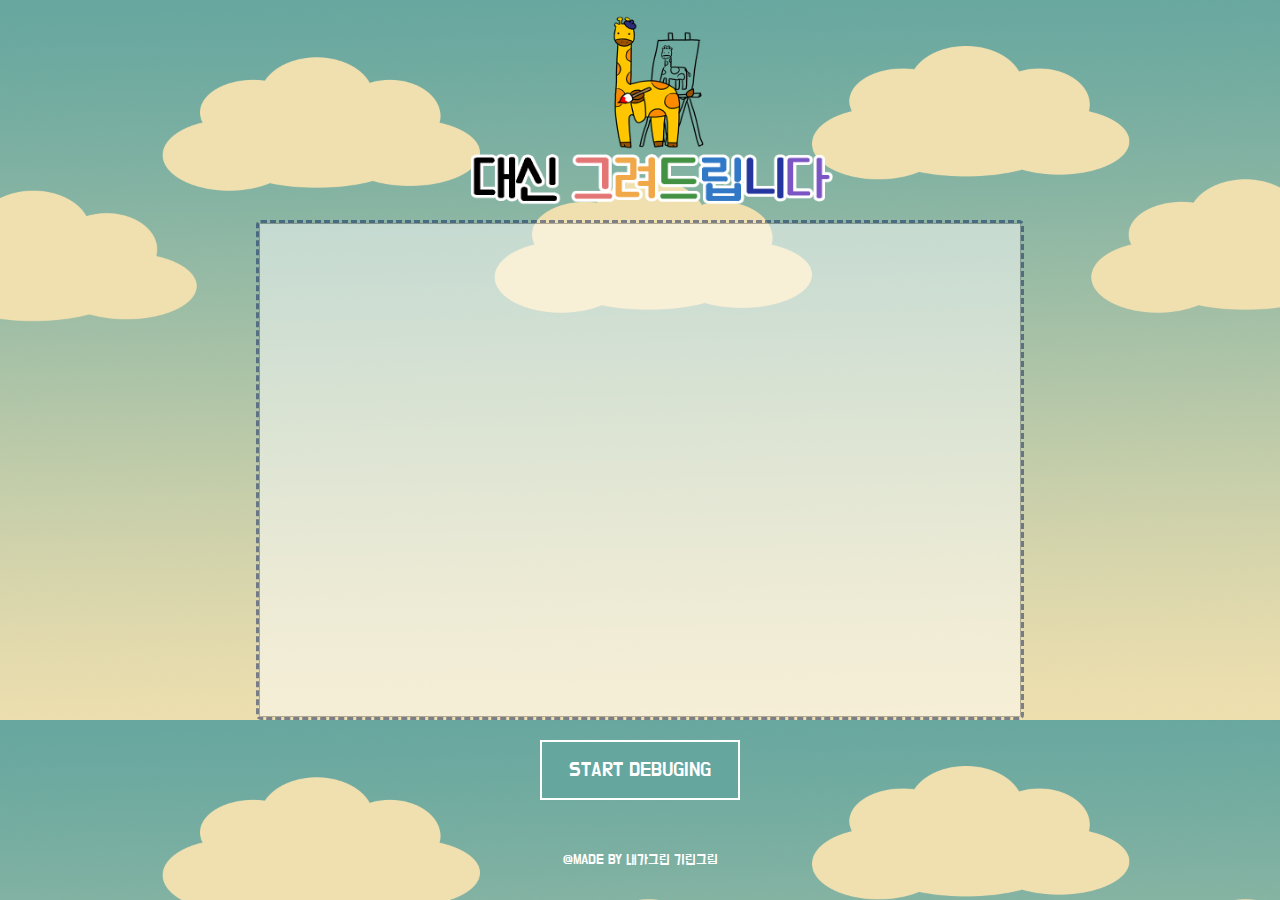
<file: Frontend/Index.html>
<!DOCTYPE HTML>
    <html lang="ko">
        <head>
            <meta charset="utf-8">
            <script src="https://ajax.googleapis.com/ajax/libs/jquery/3.3.1/jquery.min.js"></script>
            <link rel="stylesheet" href="https://maxcdn.bootstrapcdn.com/bootstrap/3.4.0/css/bootstrap.min.css">
            <title>대신 그려드립니다</title>
            <link href="https://fonts.googleapis.com/css?family=Do+Hyeon&display=swap&subset=korean" rel="stylesheet">
            <link href="https://fonts.googleapis.com/css?family=Jua&display=swap&subset=korean" rel="stylesheet">
        </head>
        <body>
     
        <div id="total">

            <div id="title">
                <img src="title.png" width="850px" height="250px" id="img_logo"/>
            </div>
            </br><br/><br/>
            
            <form action="run.php" method="POST">
                <div id="textfield">
                    <input type="text" id="putText" name="code" required />
                </div>
                <br/><br/><br/><br/>
                <div id="footer">
                    <input type="submit" id="submit" value="START DEBUGING">
                    <p id="made">@MADE BY 내가그린 기린그림</p>
                </div>
                
              </form>
              <!--
            <div id="textfield">
            <input type="text" value="PUT YOUR CODE HERE!" id="putText" name ="code" onkeypress="if(event.keyCode==13) {Enter();}">
            </div>
            <br/><br/><br/><br/>

-->
        </div>
        <script src="Index.js"></script>
        <link rel="stylesheet" href="Index.css">
        </body>
</html>
</file>
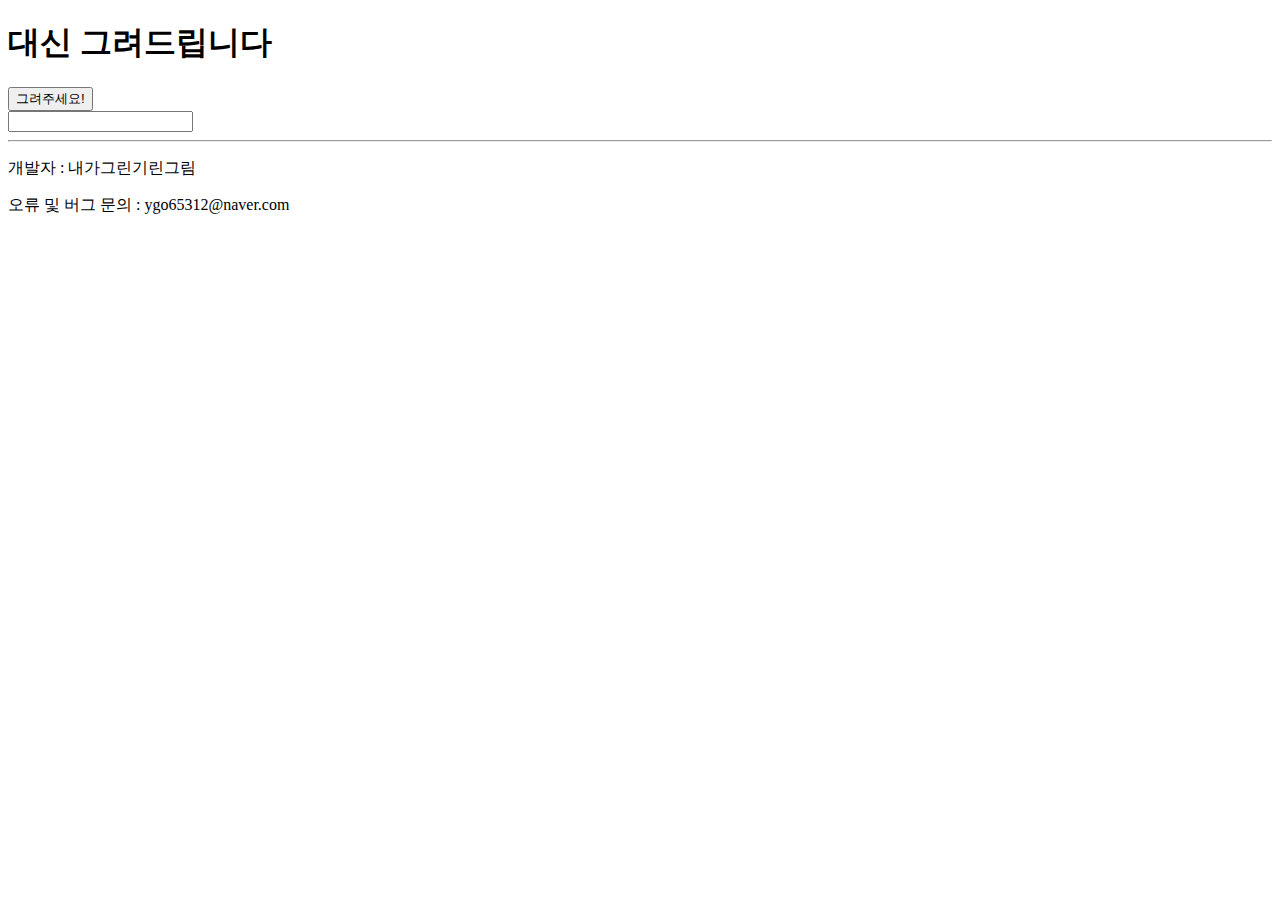
<file: Backend/main.html>
<!DOCTYPE html>
<html lang="ko" dir="ltr">
  <head>
    <meta charset="utf-8">
    <title>대신 그려드립니다</title>
  </head>
  <body>
    <header>
        <h1>대신 그려드립니다</h1>
    </header>
    <section>
      <form action="debugging_page.php" method="POST">
        <input type="submit" id="submit" value="그려주세요!">
        <br>
        <input type="text" id="code" name="code" required />
      </form>
    </section>
    <footer>
        <hr>
        <p>개발자 : 내가그린기린그림</p>
        <p>오류 및 버그 문의 : ygo65312@naver.com</p>
    </footer>
  </body>
</html>
</file>
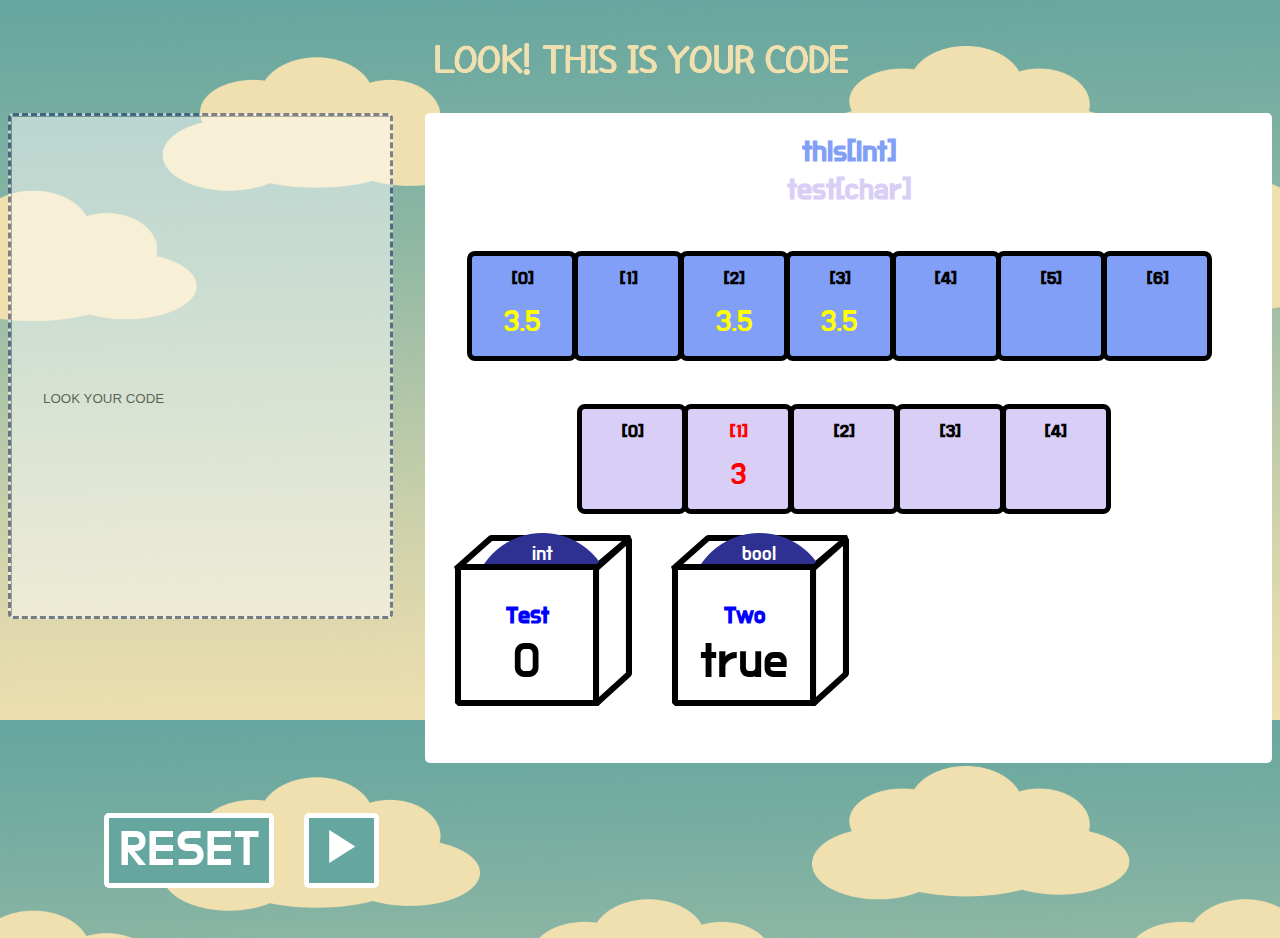
<file: Frontend/run.html>
<!DOCTYPE HTML>
    <html lang="ko">
        <head>
            <meta charset="utf-8">
            <script src="https://ajax.googleapis.com/ajax/libs/jquery/3.3.1/jquery.min.js"></script>
            <title>대신 그려드립니다</title>
            <link href="https://fonts.googleapis.com/css?family=Do+Hyeon&display=swap&subset=korean" rel="stylesheet">
            <link href="https://fonts.googleapis.com/css?family=Jua&display=swap&subset=korean" rel="stylesheet">
        </head>
        <body>
        <img src="yourcode.png" width="500px" height="100px" id="yourcode">
        
        <div calss="row">
            <div id="codefield" class="col-md-4 col-sm-4">
                <input type="text" value="LOOK YOUR CODE" id="lookcode" onkeypress="if(event.keyCode==13) {Enter();}">
            </div>

            <div id="show" class="col-md-8 col-sm-8">
            <!--그림이 그려질 영역-->
            </div>

            <div id="btn_area" class="col-md-4 col-sm-4">
                <input type="button" id="reset" class="btn2" value="RESET">
                <input type="button" id="go" class="btn" value="▶"><br/>
            </div>
        
        </div>
        <script src="stack.js"></script>
        <script src="variable.js"></script>
        <script src="array.js"></script>
        <script src="run.js"></script>

        <link rel="stylesheet" href="run.css">
        </body>
</html>
</file>
<file: Frontend/Index.css>
body {
    text-align: center;
    background-image: url('backgrounds.png');
    background-size: 100%;
    font-family: 'Do Hyeon', sans-serif;
}

#putText {
    width: 100%;
    height: 100%;
    padding: 30px;
}

#textfield {
    font-family: 'Do Hyeon', sans-serif;
    border-style: dashed;
    border-width: 3px;
    border-color: #0B2161;
    color: black;
    opacity: 0.5;
    text-align: center;
    width: 60%;
    height: 500px;
    overflow: scroll;
    margin-left: 20%;
    border-radius: 5px;
}

#img_logo {
    margin-top: -10px;
    margin-bottom: -80px;
}

#footer {
    margin-top: -60px;
    color: white;
}

#submit {
    font-family: 'Do Hyeon', sans-serif;
    font-size: 20px;
    width: 200px;
    height: 60px;
    color: white;
    border-style: double;
    border-color: white;
    background-color: #65a69f;
}

#made {
    margin-top: 50px;
}
</file>
<file: Frontend/run.css>
body {
    text-align: center;
    background-image: url('backgrounds.png');
    background-size: 100%;
    font-family: 'Do Hyeon', sans-serif;
}

#lookcode {
    width: 100%;
    height: 100%;
    padding: 30px;
}

#codefield {
    float: left;
    font-family: 'Do Hyeon', sans-serif;
    border-style: dashed;
    border-width: 3px;
    border-color: #0B2161;
    color: white;
    opacity: 0.5;
    text-align: center;
    width: 30%;
    height: 500px;
    overflow: scroll;
    border-radius: 5px;
    /*추가*/
    background-color: white;
}
#codefield div{
    color: black;
    text-align: left;
    margin-left: 20px;
    margin-top: 5px;
}
#codefield span:hover{
    color: red;
}

.btn {
    margin-right: 25px;
    text-align: center;
    font-family: 'Do Hyeon', sans-serif;
    font-size: 50px;
    width: 75px;
    height: 70x;
    color: white;
    border-style: solid;
    border-color: white;
    border-width: 5px;
    border-radius: 5px;
    background-color: #65a69f;
}

.btn2 {
    margin-left: -30px;
    margin-right: 25px;
    text-align: center;
    font-family: 'Do Hyeon', sans-serif;
    font-size: 50px;
    width: 170px;
    height: 70x;
    color: white;
    border-style: solid;
    border-color: white;
    border-width: 5px;
    border-radius: 5px;
    background-color: #65a69f;
}

#btn_area {
    float: left;
    margin: 50px;
    margin-left: 10%;
}

#show {
    float: right;
    width: 67%;
    height: 650px;
    background-color: white;
    border-radius: 5px;
    text-align: center;
} 

/*스택 이미지화 css*/
.stacks{
    border: solid 5px black;
    background-color: white;
    width: 35%;
    height: 60px;
    text-align: center;
    border-radius: 5px;
    margin-left: 33%;
    opacity: 1;
}

/*배열 이미지화 css*/
.arrays{
    float: left;
    border: solid 5px black;
    background-color: white;
    width: 100px;
    height: 100px;
    text-align: center;
    border-radius: 8px;
    margin-left: 5%;
    opacity: 1;
}

.emptyArray {
    float: left;
    border: solid 5px white;
    background-color: white;
    width: 100px;
    height: 100px;
    text-align: center;
    border-radius: 8px;
    margin-left: 0%;
    margin-top: 5%;
    opacity: 1;
}

.variables{
    float: left;
    background-image: url('var.png');
    width: 200px;
    height: 200px;
    text-align: center;
    border-radius: 5px;
    margin-left: 5%;
    opacity: 1;
    color: white;
}

p {
    font-size: 50px;
    color: black;
    margin-right: 30px;
    display:inline;
}

h5 {
    color: white;
    margin-top: -5px;
    font-weight: 400;
    font-size: 20px;
}

h4 {
    color: blue;
    font-size: 24px;
    margin-right: 30px;
    margin-bottom: 0px;
}

h3 {
    color: black;
    font-size: 15px;
    line-height: 0px;
}

.stackValue {
    margin-left: 25px;
    color: blue;
    font-size: 20px;
}

h1 {
    color:black;
    font-size: 18px;
}

h2 {
    color: black;
    display: inline;
    font-size: 30px;
}
.arrayFont {
    font-size: 30px;
    color: yellow;
    margin-left: 30px;
}

.section {
    width: 100%;
    height: 110px;
}

.arrayValues {
    font-size: 20px;
    color: yellow;
    margin-left: 25px;
}
</file>
